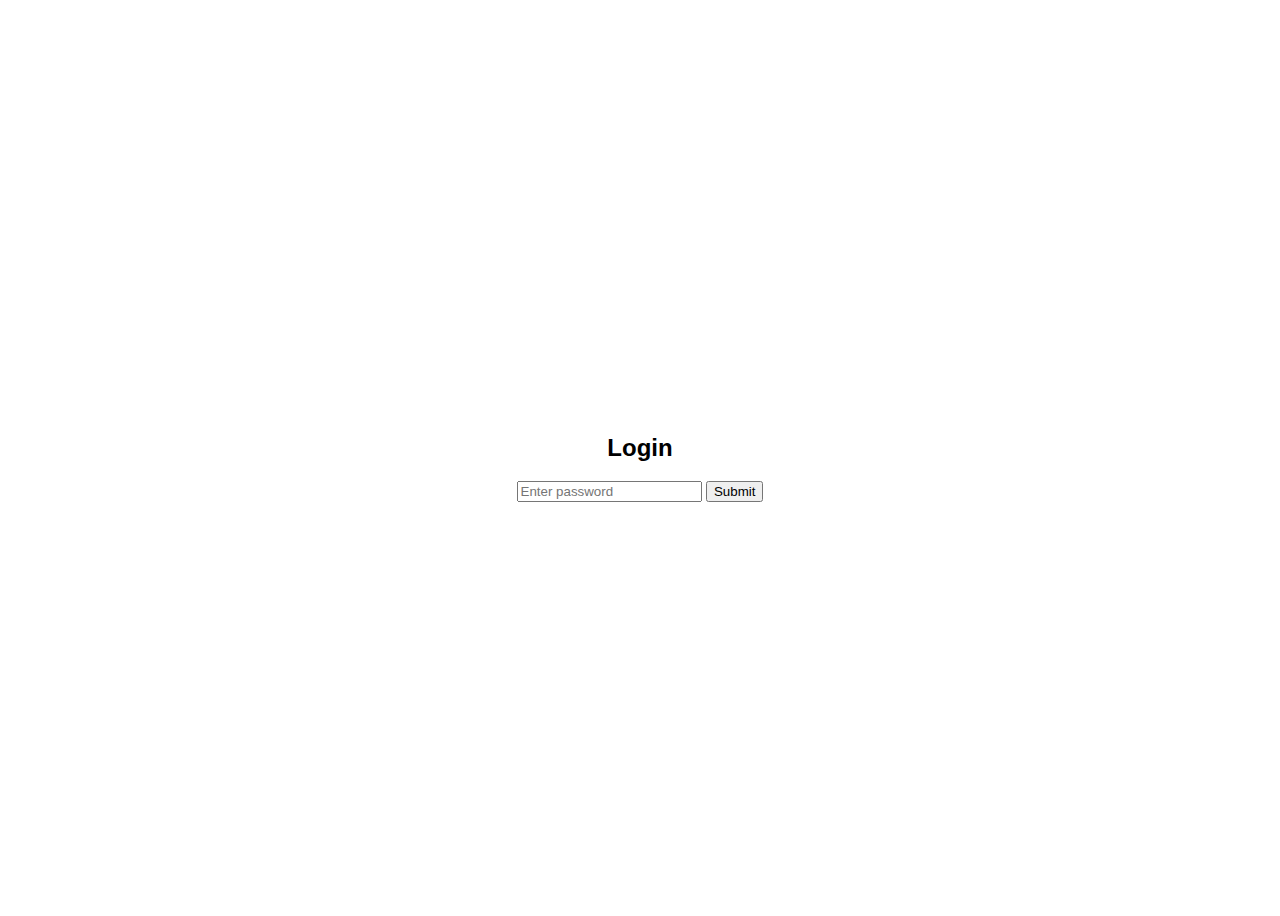
<file: index.html>
<!DOCTYPE html>
<html>
<head>
  <title>Password Protection</title>
  <style>
    body {
      display: flex;
      justify-content: center;
      align-items: center;
      height: 100vh;
      font-family: Arial, sans-serif;
    }
    .login-form {
      text-align: center;
    }
  </style>
</head>
<body>
  <div class="login-form">
    <h2>Login</h2>
    <input type="password" id="password" placeholder="Enter password">
    <button onclick="login()">Submit</button>
  </div>

  <script>
    function login() {
      var password = document.getElementById('password').value;
      var correctPassword = 'LittleWinnersTakeW'; // Replace with your desired password

      if (password === correctPassword) {
        window.location.href = 'http://littlewinnerscompetition.co.uk/index2.html'; // Replace with your desired link
      } else {
        alert('Incorrect password. Please try again.');
      }
    }
  </script>
</body>
</html>
</file>
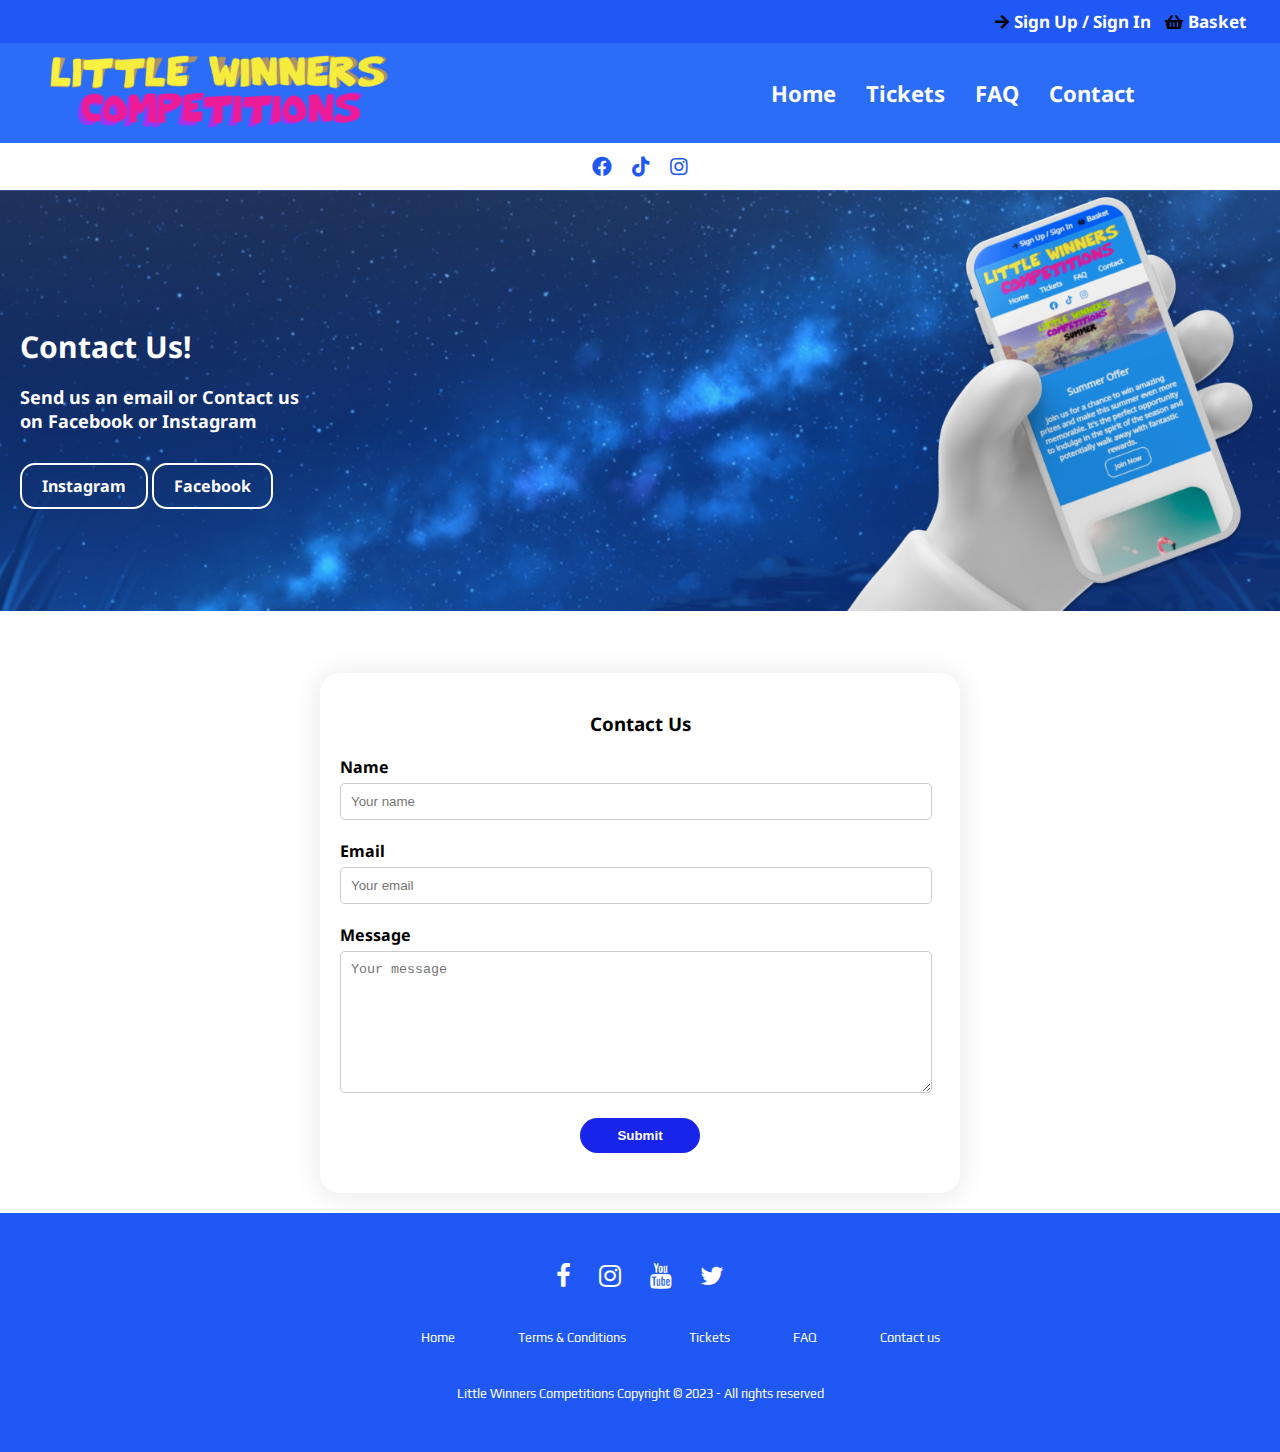
<file: Contact.html>
<!DOCTYPE html>
<html lang="en">
<head>
  <meta charset="UTF-8">
  <meta http-equiv="X-UA-Compatible" content="IE=edge">
  <meta name="viewport" content="width=device-width, initial-scale=1.0">
  <link rel="stylesheet" href="CSS/style.css">
  <link rel="stylesheet" href="footer.css">
  <link rel="stylesheet" href="https://fonts.googleapis.com/css?family=Noto+Sans">
  <link rel="stylesheet" href="https://cdnjs.cloudflare.com/ajax/libs/font-awesome/5.15.4/css/all.min.css">
  <title>Little Winners - Home</title>
</head>
<body>
  <header>
    <div class="header">
      <i class="fas fa-arrow-right"></i>
      <a href="logANDreg.html" class="header-button1">Sign Up / Sign In</a>
      <i class="fas fa-shopping-basket"></i>
      <a href="basket.html" class="header-button2">Basket</a>
    </div>
  </header>
  <nav class="navbar">
    <div class="navbar-logo">
      <img src="logo.png" alt="Logo">
    </div>
    <div class="navbar-links">
      <ul>
        <li><a href="index2.html">Home</a></li>
        <li><a href="Products.html">Tickets</a></li>
        <li><a href="FAQ.html">FAQ</a></li>
        <li><a href="Contact.html">Contact</a></li>
      </ul>
    </div>
  </nav>
  <div class="header-icons">
    <a href="https://facebook.com" target="_blank"><i class="fab fa-facebook"></i></a>
    <a href="https://tiktok.com" target="_blank"><i class="fab fa-tiktok"></i></a>
    <a href="https://instagram.com" target="_blank"><i class="fab fa-instagram"></i></a>
  </div>

  <script>
    window.addEventListener('scroll', function() {
      const header = document.querySelector('.sticky-header');
      const headerLink = document.querySelector('#header-link');
      const scrollPosition = window.scrollY;

      if (scrollPosition > 0) {
        header.classList.add('show');
        headerLink.style.pointerEvents = 'auto'; // Enable link clickability
      } else {
        header.classList.remove('show');
        headerLink.style.pointerEvents = 'none'; // Disable link clickability
      }
    });
  </script>

<!-- Text On Banner -->

  <div class="hero-section">
    <img src="ContactBanner.png" alt="Hero Image" class="hero-image">
    <div class="hero-content">
      <div class="hero-textbox">
        <h2 class="hero-heading">Contact Us!</h2>
        <p class="hero-paragraph">Send us an email or Contact us<br>on Facebook or Instagram</p>
        <a href="https://instagram.com" target="_blank" class="hero-button">Instagram</a>
        <a href="https://facebook.com" target="_blank" class="hero-button">Facebook</a>
      </div>
    </div>
  </div>
  
<!-- Phone Text On Banner -->

    <div class="textbox1-container">
      <h2 class="textbox1-heading">Contact Us</h2>
      <p class="textbox1-paragraph">Send us an email or Contact us on Facebook or Instagram</p>
      <a href="https://instagram.com" target="_blank" class="textbox1-button">Instagram</a>
    </div>
  </div>

<br>

<style>
  .container {
    max-width: 600px;
    margin: 20px auto;
    padding: 20px;
    background-color: #fff;
    border-radius: 20px;
    box-shadow: 0 2px 30px rgba(0, 0, 0, 0.1);
  }
  h3 {
    text-align: center;
    margin-bottom: 20px;
  }
  .form-group {
    margin-bottom: 20px;
  }
  .form-group label {
    display: block;
    font-weight: bold;
    margin-bottom: 5px;
  }
  .form-group input,
  .form-group textarea {
    width:95%;
    padding: 10px;
    border-radius: 5px;
    border: 1px solid #ccc;
  }
  .form-group textarea {
    resize: vertical;
    height: 120px;
  }
  .form-group .btn-container {
    text-align: center;
  }
  .form-group button {
    display: inline-block;
    width: 20%;
    padding: 10px;
    background-color: #1924ea;
    font-weight: bold;
    color: #fff;
    border: none;
    border-radius: 20px;
    cursor: pointer;
  }
  @media (max-width: 480px) {
    .container {
      padding: 10px;
    }
    .form-group input,
    .form-group textarea {
      padding: 5px;
    }
    .form-group textarea {
      height: 80px;
    }
  }
</style>
</head>
<body>
<div class="container">
  <h3>Contact Us</h3>
  <form>
    <div class="form-group">
      <label for="name">Name</label>
      <input type="text" id="name" name="name" placeholder="Your name" required>
    </div>
    <div class="form-group">
      <label for="email">Email</label>
      <input type="email" id="email" name="email" placeholder="Your email" required>
    </div>
    <div class="form-group">
      <label for="message">Message</label>
      <textarea id="message" name="message" placeholder="Your message" required></textarea>
    </div>
    <div class="form-group">
      <div class="btn-container">
        <button type="submit">Submit</button>
      </div>
    </div>
  </form>
</div>
</body>

<!--FONT AWESOME-->
<link rel="stylesheet" href="https://cdnjs.cloudflare.com/ajax/libs/font-awesome/4.7.0/css/font-awesome.min.css">

<!--GOOGLE FONTS-->
<link rel="preconnect" href="https://fonts.gstatic.com">
<link href="https://fonts.googleapis.com/css2?family=Fredoka+One&family=Play&display=swap" rel="stylesheet"> 
</head>
<body>
<footer>

<div class="footer">
<div class="row">
<a href="https://facebook.com" target="_blank"><i class="fa fa-facebook"></i></a>
<a href="https://instagram.com" target="_blank"><i class="fa fa-instagram"></i></a>
<a href="https://youtube.com" target="_blank"><i class="fa fa-youtube"></i></a>
<a href="https://twitter.com" target="_blank"><i class="fa fa-twitter"></i></a>
</div>

<div class="row">
<ul>
<li><a href="Index2.html">Home</a></li>
<li><a href="#">Terms & Conditions</a></li>
<li><a href="Products.html">Tickets</a></li>
<li><a href="FAQ.html">FAQ</a></li>
<li><a href="Contact.html">Contact us</a></li>
</ul>
</div>

<div class="row">
Little Winners Competitions Copyright © 2023 - All rights reserved
</div>
</div>
</footer>
</file>
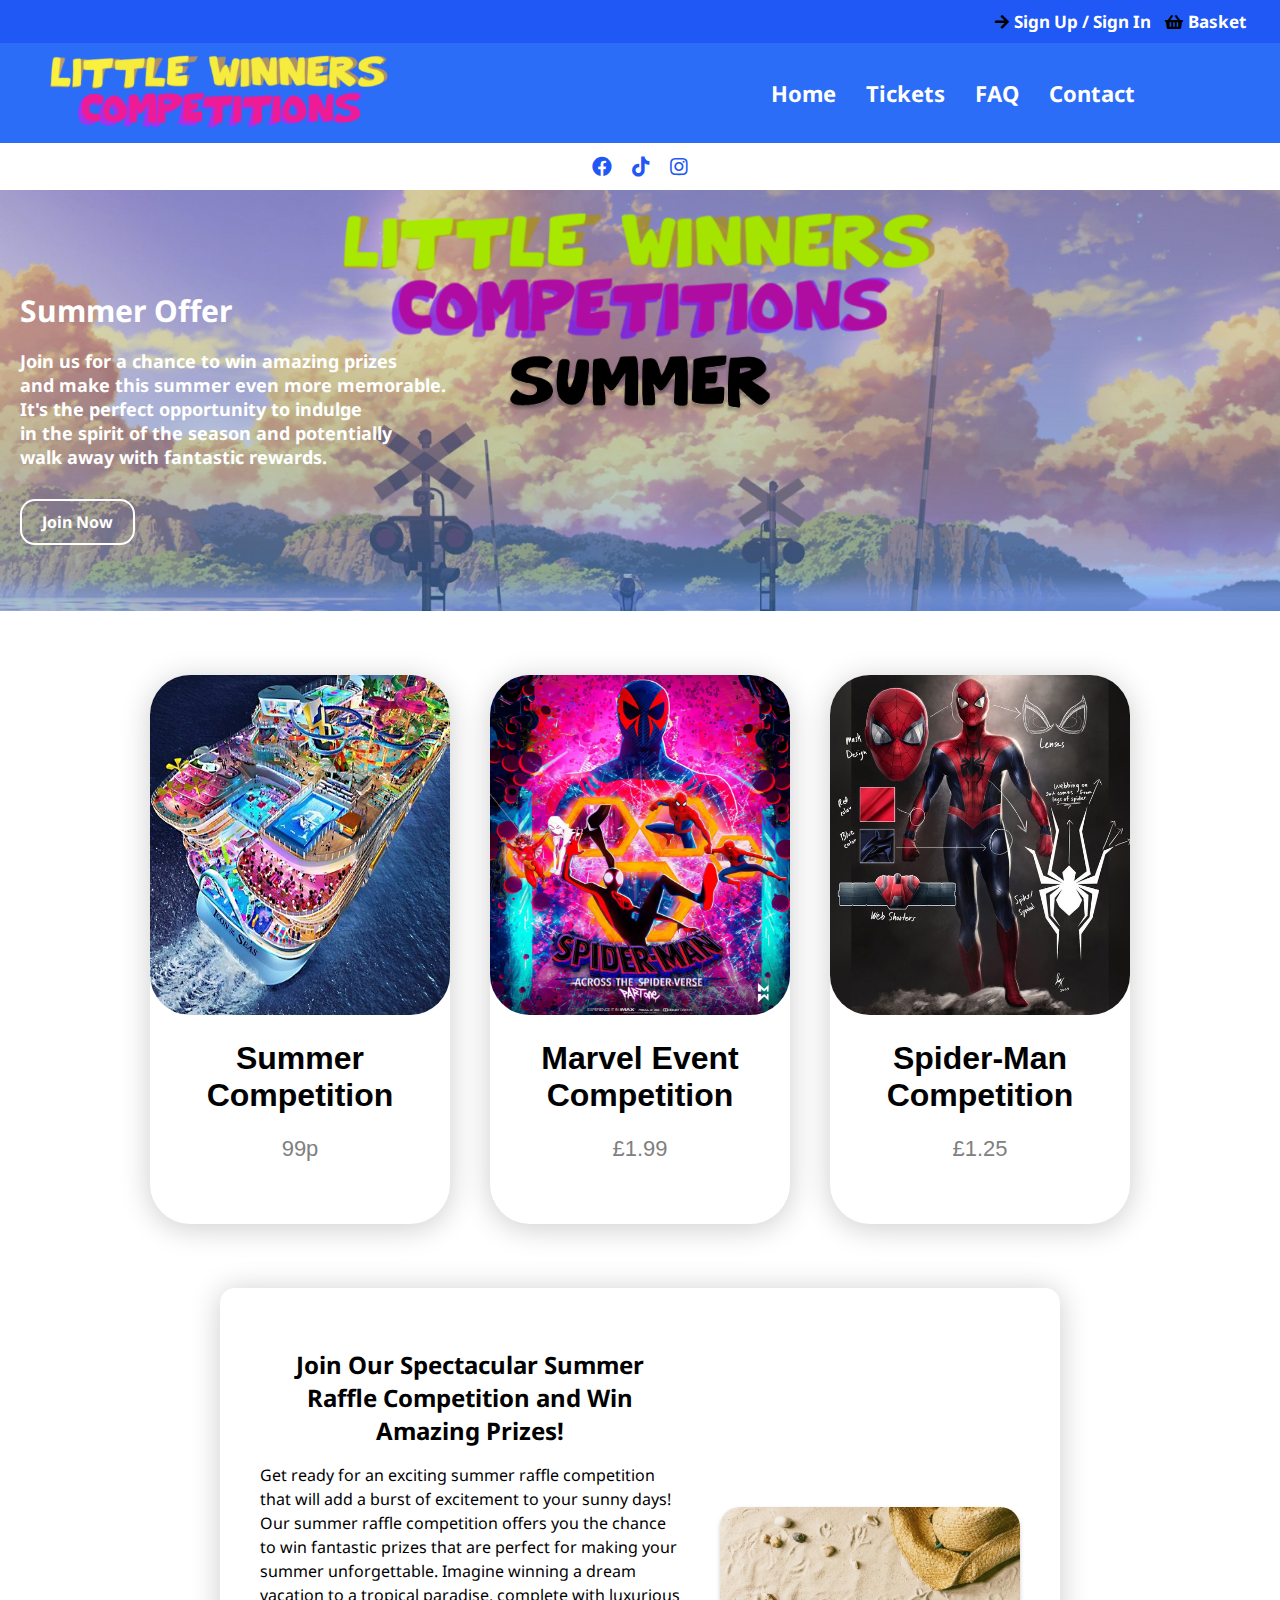
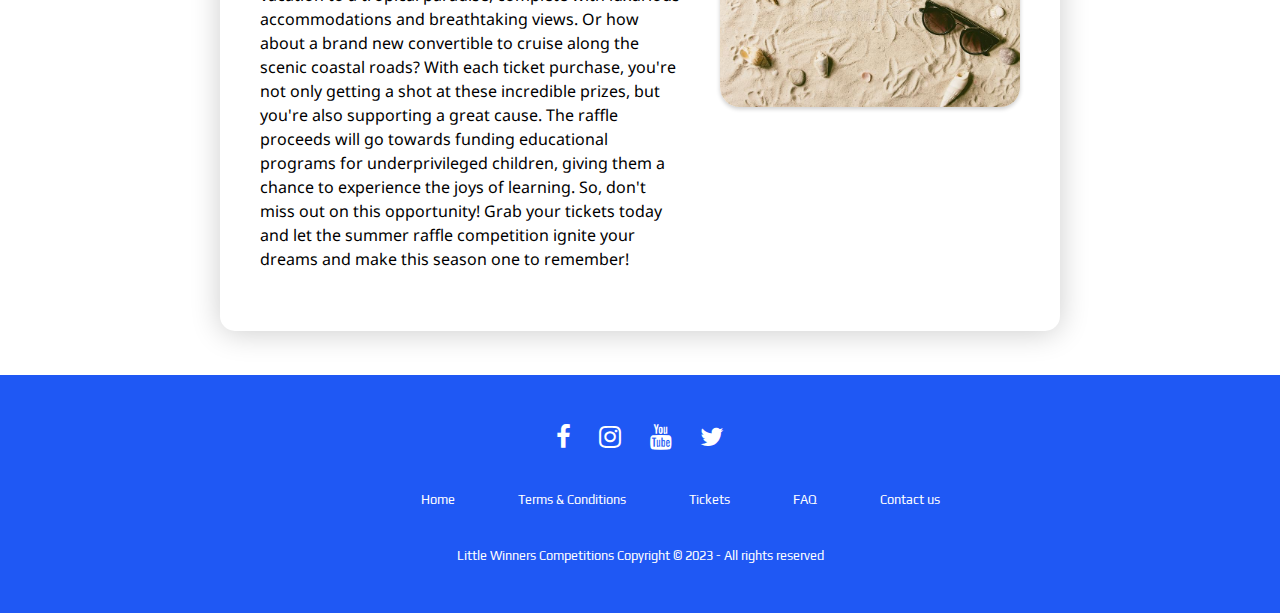
<file: Index2.html>
<!DOCTYPE html>
<html lang="en">
<head>
  <meta charset="UTF-8">
  <meta http-equiv="X-UA-Compatible" content="IE=edge">
  <meta name="viewport" content="width=device-width, initial-scale=1.0">
  <link rel="stylesheet" href="CSS/style.css">
  <link rel="stylesheet" href="footer.css">
  <link rel="stylesheet" href="https://fonts.googleapis.com/css?family=Noto+Sans">
  <link rel="stylesheet" href="https://cdnjs.cloudflare.com/ajax/libs/font-awesome/5.15.4/css/all.min.css">
  <title>Little Winners - Home</title>
</head>
<body>
  <header>
    <div class="header">
      <i class="fas fa-arrow-right"></i>
      <a href="logANDreg.html" class="header-button1">Sign Up / Sign In</a>
      <i class="fas fa-shopping-basket"></i>
      <a href="basket.html" class="header-button2">Basket</a>
    </div>
  </header>
  <nav class="navbar">
    <div class="navbar-logo">
      <img src="logo.png" alt="Logo">
    </div>
    <div class="navbar-links">
      <ul>
        <li><a href="index2.html">Home</a></li>
        <li><a href="Products.html">Tickets</a></li>
        <li><a href="FAQ.html">FAQ</a></li>
        <li><a href="Contact.html">Contact</a></li>
      </ul>
    </div>
  </nav>
  <div class="header-icons">
    <a href="https://facebook.com" target="_blank"><i class="fab fa-facebook"></i></a>
    <a href="https://tiktok.com" target="_blank"><i class="fab fa-tiktok"></i></a>
    <a href="https://instagram.com" target="_blank"><i class="fab fa-instagram"></i></a>
  </div>

  <script>
    window.addEventListener('scroll', function() {
      const header = document.querySelector('.sticky-header');
      const headerLink = document.querySelector('#header-link');
      const scrollPosition = window.scrollY;

      if (scrollPosition > 0) {
        header.classList.add('show');
        headerLink.style.pointerEvents = 'auto'; // Enable link clickability
      } else {
        header.classList.remove('show');
        headerLink.style.pointerEvents = 'none'; // Disable link clickability
      }
    });
  </script>

<!-- Text On Banner -->

  <div class="hero-section">
    <img src="bannerhome.png" alt="Hero Image" class="hero-image">
    <div class="hero-content">
      <div class="hero-textbox">
        <h2 class="hero-heading">Summer Offer</h2>
        <p class="hero-paragraph">Join us for a chance to win amazing prizes<br> and make this summer even more memorable.<br>It's the perfect opportunity to indulge<br> in the spirit of the season and potentially <br> walk away with fantastic rewards.</p>
        <a href="Products.html" class="hero-button">Join Now</a>
      </div>
    </div>
  </div>
  
<!-- Phone Text On Banner -->

    <div class="textbox1-container">
      <h2 class="textbox1-heading">Summer Offer</h2>
      <p class="textbox1-paragraph">20% of the capital made will go for a good cause. Get your tickets now and decide to whom you would like to donate!</p>
      <a href="Products.html" class="textbox1-button">Join Now</a>
    </div>
  </div>

<!-- products showcase -->

  <br>
  <br>
  <div class="card-container">
    <div class="card">
      <a href="Products.html">
        <img src="1.jpg"  style="width:100%">
      </a>
      <h1>Summer Competition</h1>
      <p class="price">99p</p>
      <div class="card-content">
      </div>
    </div>
  
    <div class="card">
      <a href="Products.html">
        <img src="2.jpg"  style="width:100%">
      </a>
      <h1>Marvel Event Competition</h1>
      <p class="price">£1.99</p>
      <div class="card-content">
      </div>
    </div>
  
    <div class="card">
      <a href="Products.html">
        <img src="3.jpg"  style="width:100%">
      </a>
      <h1>Spider-Man Competition</h1>
      <p class="price">£1.25</p>
      <div class="card-content">
      </div>
    </div>
  </div>
  
<!-- Text Box on the bottom -->

  <br>
  <br>
  <div class="container2">
    <div class="text-container">
        <h2>Join Our Spectacular Summer Raffle Competition and Win Amazing Prizes!</h2>
        <p>Get ready for an exciting summer raffle competition that will add a burst of excitement to your sunny days! Our summer raffle competition offers you the chance to win fantastic prizes that are perfect for making your summer unforgettable. Imagine winning a dream vacation to a tropical paradise, complete with luxurious accommodations and breathtaking views. Or how about a brand new convertible to cruise along the scenic coastal roads? With each ticket purchase, you're not only getting a shot at these incredible prizes, but you're also supporting a great cause. The raffle proceeds will go towards funding educational programs for underprivileged children, giving them a chance to experience the joys of learning. So, don't miss out on this opportunity! Grab your tickets today and let the summer raffle competition ignite your dreams and make this season one to remember!</p>
    </div>
    <div class="image-container">
        <img src="summer.jpg" alt="Image">
    </div>
</div>
</body>
</html>

<br>
<br>

<!--FONT AWESOME-->
<link rel="stylesheet" href="https://cdnjs.cloudflare.com/ajax/libs/font-awesome/4.7.0/css/font-awesome.min.css">

<!--GOOGLE FONTS-->
<link rel="preconnect" href="https://fonts.gstatic.com">
<link href="https://fonts.googleapis.com/css2?family=Fredoka+One&family=Play&display=swap" rel="stylesheet"> 
</head>
<body>
<footer>

<div class="footer">
<div class="row">
<a href="https://facebook.com" target="_blank"><i class="fa fa-facebook"></i></a>
<a href="https://instagram.com" target="_blank"><i class="fa fa-instagram"></i></a>
<a href="https://youtube.com" target="_blank"><i class="fa fa-youtube"></i></a>
<a href="https://twitter.com" target="_blank"><i class="fa fa-twitter"></i></a>
</div>

<div class="row">
<ul>
<li><a href="Index2.html">Home</a></li>
<li><a href="#">Terms & Conditions</a></li>
<li><a href="Products.html">Tickets</a></li>
<li><a href="FAQ.html">FAQ</a></li>
<li><a href="Contact.html">Contact us</a></li>
</ul>
</div>

<div class="row">
Little Winners Competitions Copyright © 2023 - All rights reserved
</div>
</div>
</footer>
</file>
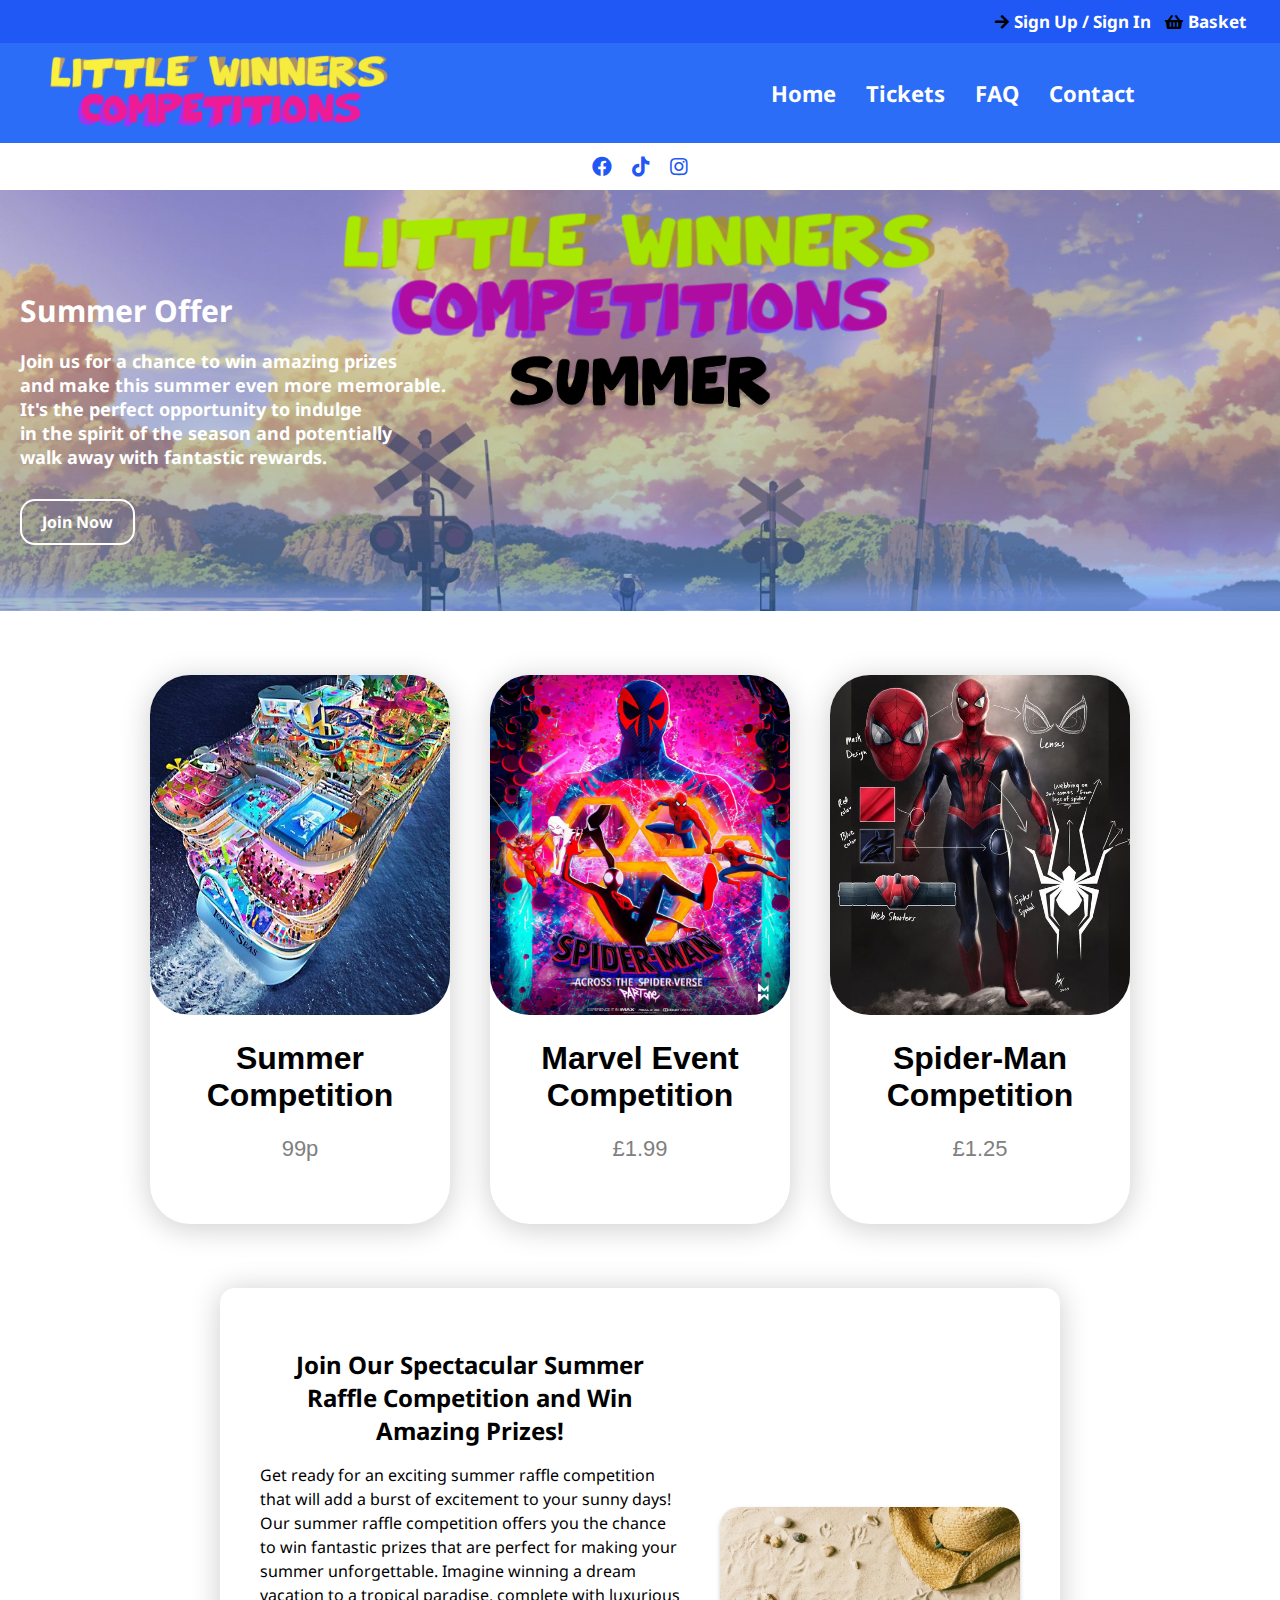
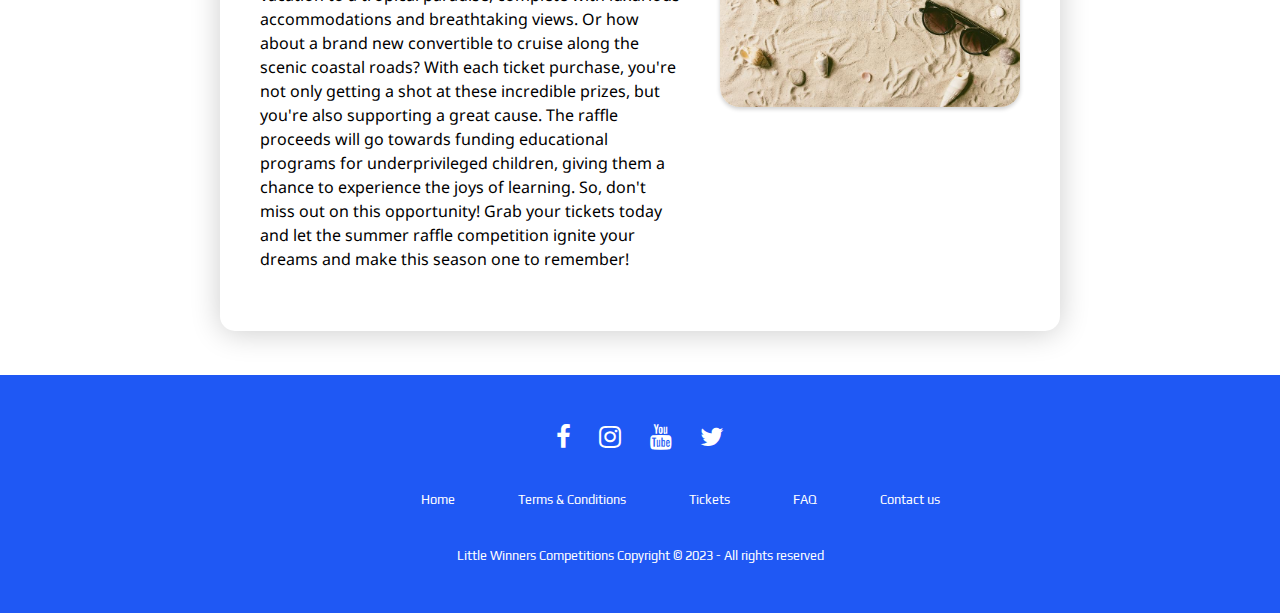
<file: index2.html>
<!DOCTYPE html>
<html lang="en">
<head>
  <meta charset="UTF-8">
  <meta http-equiv="X-UA-Compatible" content="IE=edge">
  <meta name="viewport" content="width=device-width, initial-scale=1.0">
  <link rel="stylesheet" href="CSS/style.css">
  <link rel="stylesheet" href="footer.css">
  <link rel="stylesheet" href="https://fonts.googleapis.com/css?family=Noto+Sans">
  <link rel="stylesheet" href="https://cdnjs.cloudflare.com/ajax/libs/font-awesome/5.15.4/css/all.min.css">
  <title>Little Winners - Home</title>
</head>
<body>
  <header>
    <div class="header">
      <i class="fas fa-arrow-right"></i>
      <a href="logANDreg.html" class="header-button1">Sign Up / Sign In</a>
      <i class="fas fa-shopping-basket"></i>
      <a href="basket.html" class="header-button2">Basket</a>
    </div>
  </header>
  <nav class="navbar">
    <div class="navbar-logo">
      <img src="logo.png" alt="Logo">
    </div>
    <div class="navbar-links">
      <ul>
        <li><a href="index2.html">Home</a></li>
        <li><a href="Products.html">Tickets</a></li>
        <li><a href="FAQ.html">FAQ</a></li>
        <li><a href="Contact.html">Contact</a></li>
      </ul>
    </div>
  </nav>
  <div class="header-icons">
    <a href="https://facebook.com" target="_blank"><i class="fab fa-facebook"></i></a>
    <a href="https://tiktok.com" target="_blank"><i class="fab fa-tiktok"></i></a>
    <a href="https://instagram.com" target="_blank"><i class="fab fa-instagram"></i></a>
  </div>

  <script>
    window.addEventListener('scroll', function() {
      const header = document.querySelector('.sticky-header');
      const headerLink = document.querySelector('#header-link');
      const scrollPosition = window.scrollY;

      if (scrollPosition > 0) {
        header.classList.add('show');
        headerLink.style.pointerEvents = 'auto'; // Enable link clickability
      } else {
        header.classList.remove('show');
        headerLink.style.pointerEvents = 'none'; // Disable link clickability
      }
    });
  </script>

<!-- Text On Banner -->

  <div class="hero-section">
    <img src="bannerhome.png" alt="Hero Image" class="hero-image">
    <div class="hero-content">
      <div class="hero-textbox">
        <h2 class="hero-heading">Summer Offer</h2>
        <p class="hero-paragraph">Join us for a chance to win amazing prizes<br> and make this summer even more memorable.<br>It's the perfect opportunity to indulge<br> in the spirit of the season and potentially <br> walk away with fantastic rewards.</p>
        <a href="Products.html" class="hero-button">Join Now</a>
      </div>
    </div>
  </div>
  
<!-- Phone Text On Banner -->

    <div class="textbox1-container">
      <h2 class="textbox1-heading">Summer Offer</h2>
      <p class="textbox1-paragraph">Join us for a chance to win amazing prizes and make this summer even more memorable.<br>It's the perfect opportunity to indulge in the spirit of the season and potentially walk away with fantastic rewards.</p>
      <a href="Products.html" class="textbox1-button">Join Now</a>
    </div>
  </div>

<!-- products showcase -->

  <br>
  <br>
  <div class="card-container">
    <div class="card">
      <a href="Products.html">
        <img src="1.jpg"  style="width:100%">
      </a>
      <h1>Summer Competition</h1>
      <p class="price">99p</p>
      <div class="card-content">
      </div>
    </div>
  
    <div class="card">
      <a href="Products.html">
        <img src="2.jpg"  style="width:100%">
      </a>
      <h1>Marvel Event Competition</h1>
      <p class="price">£1.99</p>
      <div class="card-content">
      </div>
    </div>
  
    <div class="card">
      <a href="Products.html">
        <img src="3.jpg"  style="width:100%">
      </a>
      <h1>Spider-Man Competition</h1>
      <p class="price">£1.25</p>
      <div class="card-content">
      </div>
    </div>
  </div>
  
<!-- Text Box on the bottom -->

  <br>
  <br>
  <div class="container2">
    <div class="text-container">
        <h2>Join Our Spectacular Summer Raffle Competition and Win Amazing Prizes!</h2>
        <p>Get ready for an exciting summer raffle competition that will add a burst of excitement to your sunny days! Our summer raffle competition offers you the chance to win fantastic prizes that are perfect for making your summer unforgettable. Imagine winning a dream vacation to a tropical paradise, complete with luxurious accommodations and breathtaking views. Or how about a brand new convertible to cruise along the scenic coastal roads? With each ticket purchase, you're not only getting a shot at these incredible prizes, but you're also supporting a great cause. The raffle proceeds will go towards funding educational programs for underprivileged children, giving them a chance to experience the joys of learning. So, don't miss out on this opportunity! Grab your tickets today and let the summer raffle competition ignite your dreams and make this season one to remember!</p>
    </div>
    <div class="image-container">
        <img src="summer.jpg" alt="Image">
    </div>
</div>
</body>
</html>

<br>
<br>

<!--FONT AWESOME-->
<link rel="stylesheet" href="https://cdnjs.cloudflare.com/ajax/libs/font-awesome/4.7.0/css/font-awesome.min.css">

<!--GOOGLE FONTS-->
<link rel="preconnect" href="https://fonts.gstatic.com">
<link href="https://fonts.googleapis.com/css2?family=Fredoka+One&family=Play&display=swap" rel="stylesheet"> 
</head>
<body>
<footer>

<div class="footer">
<div class="row">
<a href="https://facebook.com" target="_blank"><i class="fa fa-facebook"></i></a>
<a href="https://instagram.com" target="_blank"><i class="fa fa-instagram"></i></a>
<a href="https://youtube.com" target="_blank"><i class="fa fa-youtube"></i></a>
<a href="https://twitter.com" target="_blank"><i class="fa fa-twitter"></i></a>
</div>

<div class="row">
<ul>
<li><a href="Index2.html">Home</a></li>
<li><a href="#">Terms & Conditions</a></li>
<li><a href="Products.html">Tickets</a></li>
<li><a href="FAQ.html">FAQ</a></li>
<li><a href="Contact.html">Contact us</a></li>
</ul>
</div>

<div class="row">
Little Winners Competitions Copyright © 2023 - All rights reserved
</div>
</div>
</footer>
</file>
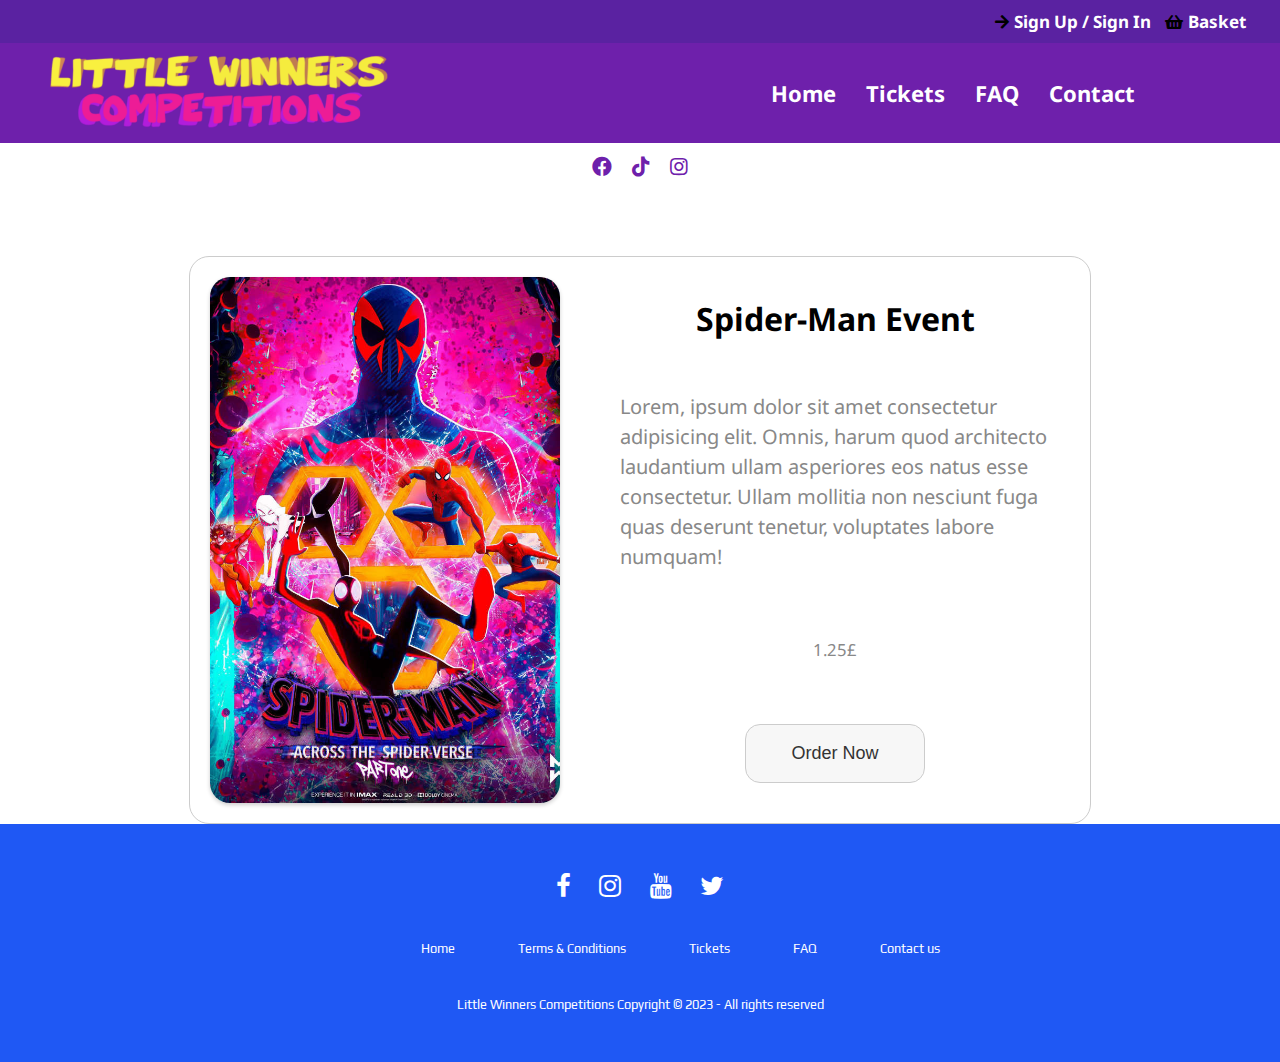
<file: product1.html>
<!DOCTYPE html>
<html lang="en">
<head>
  <meta charset="UTF-8">
  <meta http-equiv="X-UA-Compatible" content="IE=edge">
  <meta name="viewport" content="width=device-width, initial-scale=1.0">
  <link rel="stylesheet" href="CSS/style.css">
  <link rel="stylesheet" href="footer.css">
  <link rel="stylesheet" href="https://fonts.googleapis.com/css?family=Noto+Sans">
  <link rel="stylesheet" href="https://cdnjs.cloudflare.com/ajax/libs/font-awesome/5.15.4/css/all.min.css">
  <title>Little Winners - Home</title>
</head>
<body>
  <header>
    <div class="header">
      <i class="fas fa-arrow-right"></i>
      <a href="logANDreg.html" class="header-button1">Sign Up / Sign In</a>
      <i class="fas fa-shopping-basket"></i>
      <a href="basket.html" class="header-button2">Basket</a>
    </div>
  </header>
  <nav class="navbar">
    <div class="navbar-logo">
      <img src="logo.png" alt="Logo">
    </div>
    <div class="navbar-links">
      <ul>
        <li><a href="index2.html">Home</a></li>
        <li><a href="Products.html">Tickets</a></li>
        <li><a href="FAQ.html">FAQ</a></li>
        <li><a href="Contact.html">Contact</a></li>
      </ul>
    </div>
  </nav>

  <div class="header-icons">
    <a href="https://facebook.com" target="_blank"><i class="fab fa-facebook"></i></a>
    <a href="https://tiktok.com" target="_blank"><i class="fab fa-tiktok"></i></a>
    <a href="https://instagram.com" target="_blank"><i class="fab fa-instagram"></i></a>
  </div>

  <script>
    window.addEventListener('scroll', function() {
      const header = document.querySelector('.sticky-header');
      const headerLink = document.querySelector('#header-link');
      const scrollPosition = window.scrollY;

      if (scrollPosition > 0) {
        header.classList.add('show');
        headerLink.style.pointerEvents = 'auto'; // Enable link clickability
      } else {
        header.classList.remove('show');
        headerLink.style.pointerEvents = 'none'; // Disable link clickability
      }
    });
  </script>
</body>
</html>

<style>
  .product-container {
    display: flex;
    border-radius: 20px;
    border: 1px solid #ccc;
    max-width: 900px;
    margin: 0 auto;
  }
  
  .image-container {
    flex: 0 0 350px;
    border-top-left-radius: 20px;
    border-bottom-left-radius: 20px;
    overflow: hidden;
  }
  
  .image-container img {
    width: 100%;
    object-fit: cover;
    height: 100%;
  }
  
  .text-container {
    flex: 1;
    padding: 40px;
    display: flex;
    flex-direction: column;
    justify-content: center;
    align-items: center;
    text-align: center;
  }
  
  .text-container h2 {
    font-size: 32px;
    margin-top: 0;
  }
  
  .text-container p {
    font-size: 20px;
    color: #888;
  }
  
  .text-container .order-button {
    display: block;
    width: 180px;
    margin-top: 40px;
    font-size: 18px;
    padding: 18px;
    text-align: center;
    border-radius: 15px;
    background-color: #f7f7f7;
    color: #333;
    border: 1px solid #ccc;
    transition: background-color 0.3s ease;
  }
  
  .text-container .order-button:hover {
    background-color: #2196F3;
    color: #fff;
  }



  .header {
    background-color: #5A22A1;
  }

.navbar {

background-color: #6E20AB;

}

.textbox1-container {

background-color: #6E20AB;

}

.header-icons a {
  color: #6E20AB;
  }

  </style>

  <br>
  <br>
  <br>
  
<div class="product-container">
  <div class="image-container">
    <img src="2.jpg" alt="Product Image">
  </div>
  <div class="text-container">
    <h2>Spider-Man Event</h2>
    <br>
    <p>Lorem, ipsum dolor sit amet consectetur adipisicing elit. Omnis, harum quod architecto laudantium ullam asperiores eos natus esse consectetur. Ullam mollitia non nesciunt fuga quas deserunt tenetur, voluptates labore numquam!</p>
    <br>
    <p><small>1.25£</small></p>
    <button class="order-button">Order Now</button>
  </div>
</div>

 <!--FONT AWESOME-->
<link rel="stylesheet" href="https://cdnjs.cloudflare.com/ajax/libs/font-awesome/4.7.0/css/font-awesome.min.css">

<!--GOOGLE FONTS-->
<link rel="preconnect" href="https://fonts.gstatic.com">
<link href="https://fonts.googleapis.com/css2?family=Fredoka+One&family=Play&display=swap" rel="stylesheet"> 
</head>
<body>
<footer>

<div class="footer">
<div class="row">
<a href="https://facebook.com" target="_blank"><i class="fa fa-facebook"></i></a>
<a href="https://instagram.com" target="_blank"><i class="fa fa-instagram"></i></a>
<a href="https://youtube.com" target="_blank"><i class="fa fa-youtube"></i></a>
<a href="https://twitter.com" target="_blank"><i class="fa fa-twitter"></i></a>
</div>

<div class="row">
<ul>
<li><a href="Index2.html">Home</a></li>
<li><a href="#">Terms & Conditions</a></li>
<li><a href="Products.html">Tickets</a></li>
<li><a href="FAQ.html">FAQ</a></li>
<li><a href="Contact.html">Contact us</a></li>
</ul>
</div>

<div class="row">
Little Winners Competitions Copyright © 2023 - All rights reserved
</div>
</div>
</footer>
</file>
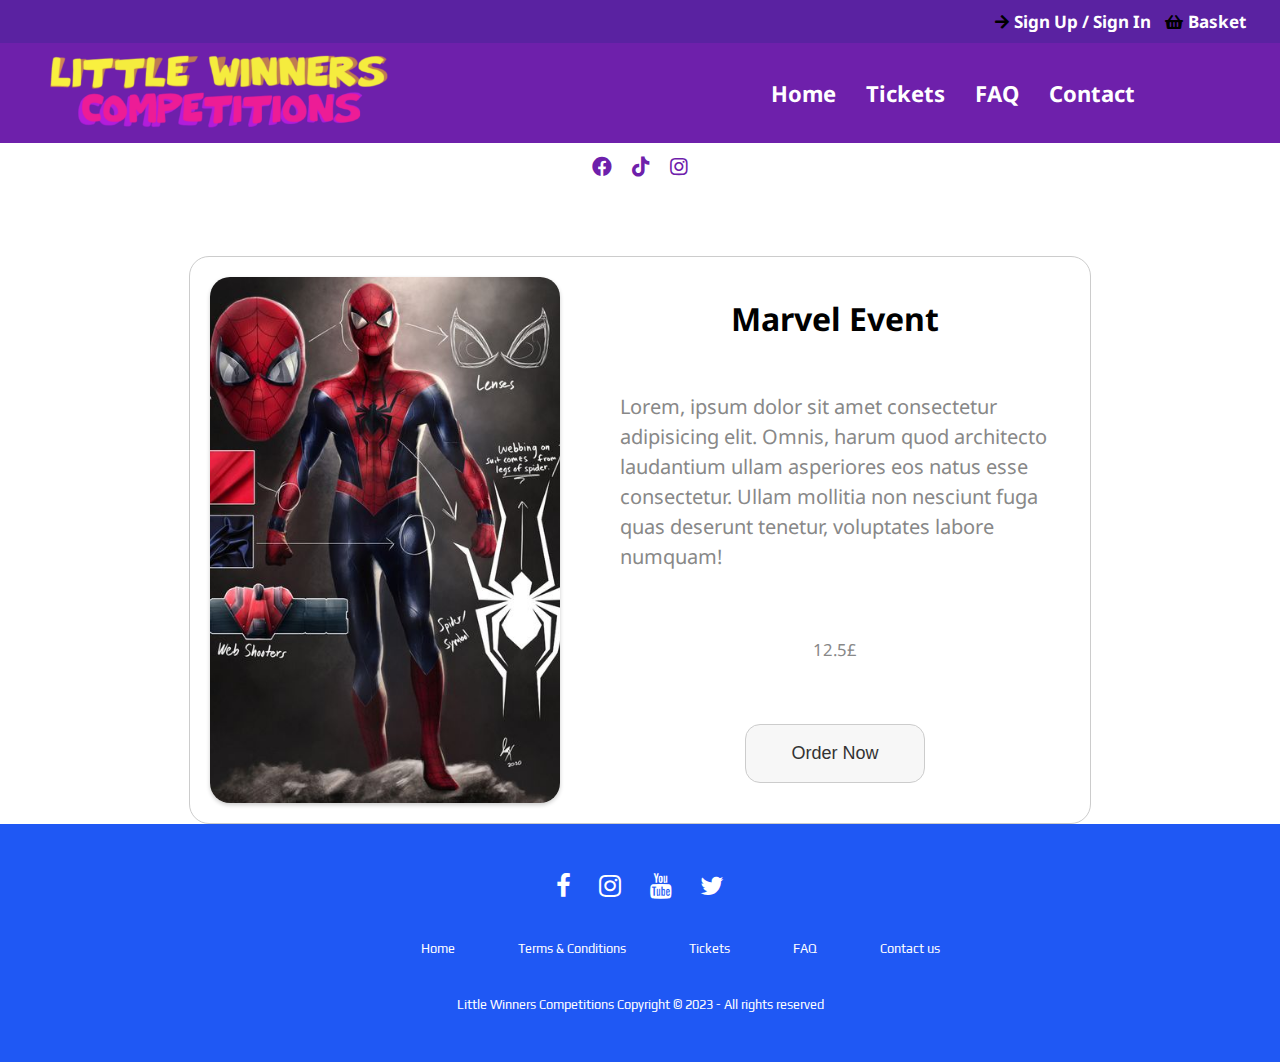
<file: product2.html>
<!DOCTYPE html>
<html lang="en">
<head>
  <meta charset="UTF-8">
  <meta http-equiv="X-UA-Compatible" content="IE=edge">
  <meta name="viewport" content="width=device-width, initial-scale=1.0">
  <link rel="stylesheet" href="CSS/style.css">
  <link rel="stylesheet" href="footer.css">
  <link rel="stylesheet" href="https://fonts.googleapis.com/css?family=Noto+Sans">
  <link rel="stylesheet" href="https://cdnjs.cloudflare.com/ajax/libs/font-awesome/5.15.4/css/all.min.css">
  <title>Little Winners - Home</title>
</head>
<body>
  <header>
    <div class="header">
      <i class="fas fa-arrow-right"></i>
      <a href="logANDreg.html" class="header-button1">Sign Up / Sign In</a>
      <i class="fas fa-shopping-basket"></i>
      <a href="basket.html" class="header-button2">Basket</a>
    </div>
  </header>
  <nav class="navbar">
    <div class="navbar-logo">
      <img src="logo.png" alt="Logo">
    </div>
    <div class="navbar-links">
      <ul>
        <li><a href="index2.html">Home</a></li>
        <li><a href="Products.html">Tickets</a></li>
        <li><a href="FAQ.html">FAQ</a></li>
        <li><a href="Contact.html">Contact</a></li>
      </ul>
    </div>
  </nav>

  <div class="header-icons">
    <a href="https://facebook.com" target="_blank"><i class="fab fa-facebook"></i></a>
    <a href="https://tiktok.com" target="_blank"><i class="fab fa-tiktok"></i></a>
    <a href="https://instagram.com" target="_blank"><i class="fab fa-instagram"></i></a>
  </div>

  <script>
    window.addEventListener('scroll', function() {
      const header = document.querySelector('.sticky-header');
      const headerLink = document.querySelector('#header-link');
      const scrollPosition = window.scrollY;

      if (scrollPosition > 0) {
        header.classList.add('show');
        headerLink.style.pointerEvents = 'auto'; // Enable link clickability
      } else {
        header.classList.remove('show');
        headerLink.style.pointerEvents = 'none'; // Disable link clickability
      }
    });
  </script>
</body>
</html>

<style>
  .product-container {
    display: flex;
    border-radius: 20px;
    border: 1px solid #ccc;
    max-width: 900px;
    margin: 0 auto;
  }
  
  .image-container {
    flex: 0 0 350px;
    border-top-left-radius: 20px;
    border-bottom-left-radius: 20px;
    overflow: hidden;
  }
  
  .image-container img {
    width: 100%;
    object-fit: cover;
    height: 100%;
  }
  
  .text-container {
    flex: 1;
    padding: 40px;
    display: flex;
    flex-direction: column;
    justify-content: center;
    align-items: center;
    text-align: center;
  }
  
  .text-container h2 {
    font-size: 32px;
    margin-top: 0;
  }
  
  .text-container p {
    font-size: 20px;
    color: #888;
  }
  
  .text-container .order-button {
    display: block;
    width: 180px;
    margin-top: 40px;
    font-size: 18px;
    padding: 18px;
    text-align: center;
    border-radius: 15px;
    background-color: #f7f7f7;
    color: #333;
    border: 1px solid #ccc;
    transition: background-color 0.3s ease;
  }
  
  .text-container .order-button:hover {
    background-color: #2196F3;
    color: #fff;
  }



  .header {
    background-color: #5A22A1;
  }

.navbar {

background-color: #6E20AB;

}

.textbox1-container {

background-color: #6E20AB;

}

.header-icons a {
  color: #6E20AB;
  }

  </style>

  <br>
  <br>
  <br>
  
<div class="product-container">
  <div class="image-container">
    <img src="3.jpg" alt="Product Image">
  </div>
  <div class="text-container">
    <h2>Marvel Event</h2>
    <br>
    <p>Lorem, ipsum dolor sit amet consectetur adipisicing elit. Omnis, harum quod architecto laudantium ullam asperiores eos natus esse consectetur. Ullam mollitia non nesciunt fuga quas deserunt tenetur, voluptates labore numquam!</p>
    <br>
    <p><small>12.5£</small></p>
    <button class="order-button">Order Now</button>
  </div>
</div>

  <!--FONT AWESOME-->
<link rel="stylesheet" href="https://cdnjs.cloudflare.com/ajax/libs/font-awesome/4.7.0/css/font-awesome.min.css">

<!--GOOGLE FONTS-->
<link rel="preconnect" href="https://fonts.gstatic.com">
<link href="https://fonts.googleapis.com/css2?family=Fredoka+One&family=Play&display=swap" rel="stylesheet"> 
</head>
<body>
<footer>

<div class="footer">
<div class="row">
<a href="https://facebook.com" target="_blank"><i class="fa fa-facebook"></i></a>
<a href="https://instagram.com" target="_blank"><i class="fa fa-instagram"></i></a>
<a href="https://youtube.com" target="_blank"><i class="fa fa-youtube"></i></a>
<a href="https://twitter.com" target="_blank"><i class="fa fa-twitter"></i></a>
</div>

<div class="row">
<ul>
<li><a href="Index2.html">Home</a></li>
<li><a href="#">Terms & Conditions</a></li>
<li><a href="Products.html">Tickets</a></li>
<li><a href="FAQ.html">FAQ</a></li>
<li><a href="Contact.html">Contact us</a></li>
</ul>
</div>

<div class="row">
Little Winners Competitions Copyright © 2023 - All rights reserved
</div>
</div>
</footer>
</file>
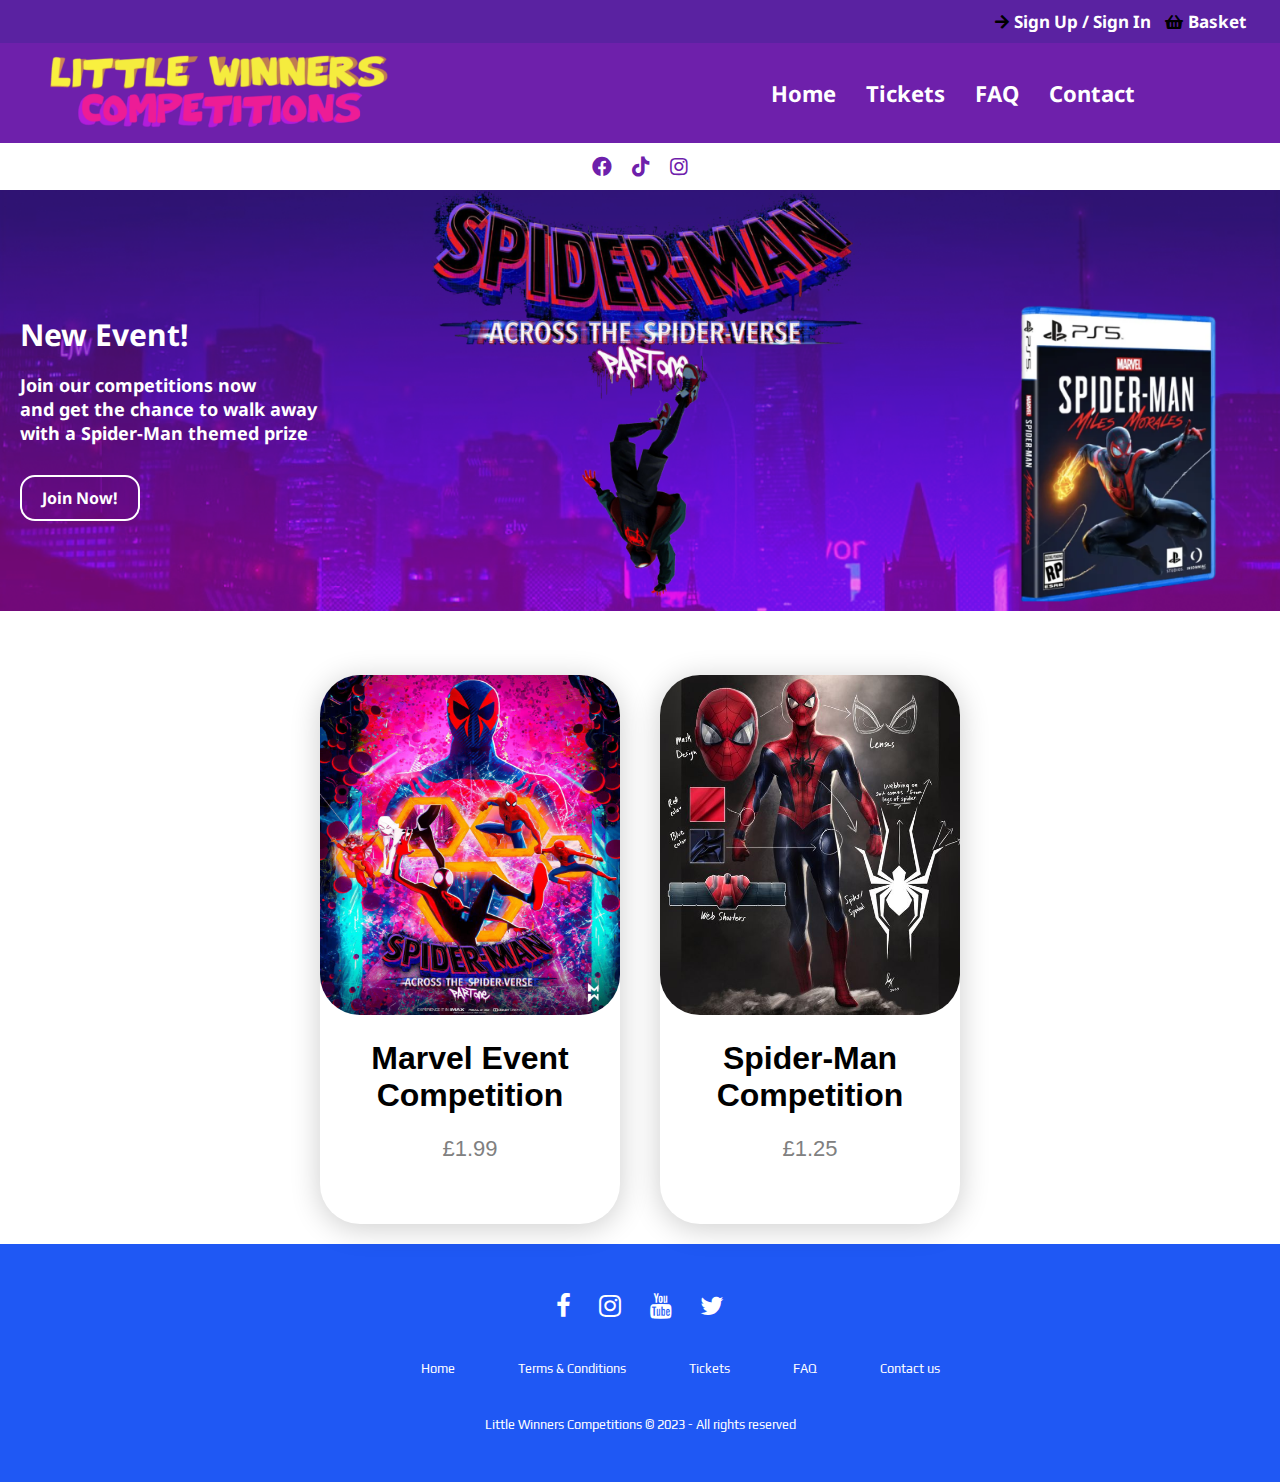
<file: Products.html>
<!DOCTYPE html>
<html lang="en">
<head>
  <meta charset="UTF-8">
  <meta http-equiv="X-UA-Compatible" content="IE=edge">
  <meta name="viewport" content="width=device-width, initial-scale=1.0">
  <link rel="stylesheet" href="CSS/style.css">
  <link rel="stylesheet" href="footer.css">
  <link rel="stylesheet" href="https://fonts.googleapis.com/css?family=Noto+Sans">
  <link rel="stylesheet" href="https://cdnjs.cloudflare.com/ajax/libs/font-awesome/5.15.4/css/all.min.css">
  <title>Little Winners - Tickets</title>
  <style>
    .header {
      background-color: #5A22A1;
    }

    .navbar {
      background-color: #6E20AB;
    }

    .textbox1-container {
      background-color: #6E20AB;
    }

    .header-icons a {
      color: #6E20AB;
    }
  </style>
</head>
    
<body>
  <header>
    <div class="header">
      <i class="fas fa-arrow-right"></i>
      <a href="logANDreg.html" class="header-button1">Sign Up / Sign In</a>
      <i class="fas fa-shopping-basket"></i>
      <a href="basket.html" class="header-button2">Basket</a>
    </div>
  </header>
  
  <nav class="navbar">
    <div class="navbar-logo">
      <img src="logo.png" alt="Logo">
    </div>
    <div class="navbar-links">
      <ul>
        <li><a href="index2.html">Home</a></li>
        <li><a href="Products.html">Tickets</a></li>
        <li><a href="FAQ.html">FAQ</a></li>
        <li><a href="Contact.html">Contact</a></li>
      </ul>
    </div>
  </nav>
  
  <div class="header-icons">
    <a href="https://facebook.com" target="_blank"><i class="fab fa-facebook"></i></a>
    <a href="https://tiktok.com" target="_blank"><i class="fab fa-tiktok"></i></a>
    <a href="https://instagram.com" target="_blank"><i class="fab fa-instagram"></i></a>
  </div>

  <!-- Text on banner -->
  <div class="hero-section">
    <img src="banner-spiderman.png" alt="Hero Image" class="hero-image">
    <div class="hero-content">
      <div class="hero-textbox">
        <h2 class="hero-heading">New Event!</h2>
        <p class="hero-paragraph">Join our competitions now <br>and get the chance to walk away <br>with a Spider-Man themed prize</p>
        <a href="Products.html" class="hero-button">Join Now!</a>
      </div>
    </div>
  </div>

  <!-- Phone Text on banner -->
  <div class="textbox1-container">
    <h2 class="textbox1-heading">New Event!</h2>
    <p class="textbox1-paragraph">Join our competitions now and get the chance to walk away with a Spider-Man themed prize</p>
    <a href="Products.html" class="textbox1-button">Join Now!</a>
  </div>

  <!-- Products -->
  <br>
  <br>
  <div class="card-container">
    <div class="card">
      <a href="product1.html">
        <img src="2.jpg" style="width:100%">
      </a>
      <h1>Marvel Event Competition</h1>
      <p class="price">£1.99</p>
      <div class="card-content"></div>
    </div>

    <div class="card">
      <a href="product2.html">
        <img src="3.jpg" style="width:100%">
      </a>
      <h1>Spider-Man Competition</h1>
      <p class="price">£1.25</p>
      <div class="card-content"></div>
    </div>
  </div>

  <footer>
<link rel="stylesheet" href="https://cdnjs.cloudflare.com/ajax/libs/font-awesome/4.7.0/css/font-awesome.min.css">
<link rel="preconnect" href="https://fonts.gstatic.com">
<link href="https://fonts.googleapis.com/css2?family=Fredoka+One&family=Play&display=swap" rel="stylesheet"> 
    <div class="footer">
      <div class="row">
        <a href="https://facebook.com" target="_blank"><i class="fa fa-facebook"></i></a>
        <a href="https://instagram.com" target="_blank"><i class="fa fa-instagram"></i></a>
        <a href="https://youtube.com" target="_blank"><i class="fa fa-youtube"></i></a>
        <a href="https://twitter.com" target="_blank"><i class="fa fa-twitter"></i></a>
      </div>
      <div class="row">
        <ul>
          <li><a href="Index2.html">Home</a></li>
          <li><a href="#">Terms & Conditions</a></li>
          <li><a href="Products.html">Tickets</a></li>
          <li><a href="FAQ.html">FAQ</a></li>
          <li><a href="Contact.html">Contact us</a></li>
        </ul>
      </div>
      <div class="row">
        Little Winners Competitions &copy; 2023 - All rights reserved
      </div>
    </div>
  </footer>

  <script>
    window.addEventListener('scroll', function() {
      const header = document.querySelector('.sticky-header');
      const headerLink = document.querySelector('#header-link');
      const scrollPosition = window.scrollY;

      if (scrollPosition > 0) {
        header.classList.add('show');
        headerLink.style.pointerEvents = 'auto'; // Enable link clickability
      } else {
        header.classList.remove('show');
        headerLink.style.pointerEvents = 'none'; // Disable link clickability
      }
    });
  </script>
</body>
</html>
</file>
<file: CSS/style.css>
/* Navbar styles */
body {
    background-color: #ffffff;
  margin: 0;
  padding: 0;
  font-family: 'Noto Sans';
}


  .header-icons {
    display: flex;
    justify-content: center;
    align-items: center;
    padding: 10px;
  }
  
  .header-icons a {
    color:rgb(31, 88, 244);
    font-size: 20px;
    margin: 0 10px; /* Adjust the margin as desired */
  }

  /*Upper Log/Reg Header*/

  .header i {
    margin-bottom: 0px; /* Adjust the value as needed */
    margin-right: -10px; /* Adjust the value as needed */
  }
  
  .header {
    display: flex;
    align-items: center;
    background-color: rgb(31, 88, 244);
    display: flex;
    justify-content: flex-end;
    padding: 10px 20px;
    margin-left: 0;
    margin-right: 0;
  }
  
  .header-button1 {
    color: white;
    background-color: transparent;
    border: none;
    font-weight: bold;
    font-size: 17px;
    margin-left: 15px;
    cursor: pointer;
    text-decoration: none;
    margin-right: 14px; /* Add right margin */
  }
  
.header-button2 {
  color: white;
  background-color: transparent;
  border: none;
  font-weight: bold;
  font-size: 17px;
  margin-left: 15px;
  cursor: pointer;
  text-decoration: none;
  margin-right: 14px; /* Add right margin */
}
  
  .header-button1:last-child {
    margin-right: 0; /* Remove right margin from the last button */
  }
  
  .header-button1 {
    /* Add href style */
    pointer-events: auto;
    cursor: pointer;
  }
  
  
  .navbar-links {
    display: flex;
    align-items: center;
    flex-grow: 1;
    justify-content: flex-end;
    margin: 0 120px;
  }
  
  .navbar-links ul {
    list-style-type: none;
    margin: 0;
    padding: 0;
    display: flex;
    align-items: center;
  }
  
  .navbar-links li {
    margin: 0 15px;
  }
  
  .navbar-links a {
    color: white;
    text-decoration: none;
    font-weight: bold;
    font-size: 22px;
    transition: transform 0.3s ease;
  }
  
  .navbar-links li:hover {
    transform: translateY(-5px);
  }





  

  .navbar {
    background-color: rgb(44, 109, 247);
    overflow: hidden;
    display: flex;
    justify-content: flex-start;
    align-items: center;
    width: 100%;
    padding: 10px;
    margin-left: -20px;
    margin-right: -20px;
  }
  
  .navbar-logo {
    margin-left: 60px;
  }
  
  .navbar-logo img {
    height: 75px; /* Adjust the height as desired */
  }
  
  .navbar-links {
    display: flex;
    align-items: center;
    flex-grow: 1;
    justify-content: flex-end;
    margin: 0 120px;
  }
  
  .navbar-links ul {
    list-style-type: none;
    margin: 0;
    padding: 0;
    display: flex;
    align-items: center;
  }
  
  .navbar-links li {
    margin: 0 15px;
  }
  
  .navbar-links a {
    color: white;
    text-decoration: none;
    font-weight: bold;
    font-size: 22px;
    transition: transform 0.3s ease;
  }
  
  .navbar-links li:hover {
    transform: translateY(-5px);
  }
  
  /* Responsive styles */
  @media (max-width: 768px) {
    .navbar {
      background-color: rgba(31, 150, 244, 1);
      overflow: hidden;
      display: flex;
      justify-content: flex-start;
      align-items: center;
      width: 100%;
      padding: 10px;
      margin-left: -20px;
      margin-right: -20px;
    }
  
    .navbar-links a {
      color: white;
      text-decoration: none;
      font-weight: bold;
      font-size: 17px;
      margin-left: 20px;
      margin-right: -20px;
    }
  
    .navbar-logo {
      margin-left: 20px;
    }
  
    .navbar {
      flex-direction: column;
      align-items: center;
    }
  }
  

/*Carousel*/

.textbox1-container {
  display: none;
}

.hero-section {
  position: relative;
  width: 100%;
  height: auto;
  overflow: hidden;
  display: flex;
  justify-content: center;
  align-items: center;
}

.hero-image {
  width: 100%;
  height: auto;
  object-fit: contain;
}

.hero-imagesmall {
  display: none;
  width: 100%;
  height: auto;
  object-fit: contain;
}

.hero-content {
  position: absolute;
  top: 50%;
  left: 5%;
  transform: translate(0, -50%);
  width: 50%;
  max-width: 600px;
  padding: 20px;
  color: #000;
  text-align: left;
  box-sizing: border-box;
}

.hero-heading {
  font-weight: bold;
  color: #fff;
  font-size: 40px;
  margin-bottom: 10px;
}

.hero-paragraph {
  font-weight: bold;
  color: #fff;
  font-size: 23px;
  margin-bottom: 20px;
  word-wrap: break-word;
  hyphens: auto;
}

.hero-button {
  font-weight: bold;
  display: inline-block;
  margin: 10px 0;
  padding: 10px 20px;
  background-color: transparent;
  color: #fff;
  border: 2px solid #fff;
  border-radius: 15px;
  transition: background-color 0.3s, color 0.3s;
  text-decoration: none;
}


.hero-button:hover {
  background-color: #fff;
  color: #000;
}

.textbox-container {
  display: none;
}

@media screen and (max-width: 1350px) {
  .hero-content {
    position: absolute;
    top: 50%;
    left: 0px;
    transform: translate(0, -50%);
    width: 90%;
    padding: 20px;
    color: #000;
    text-align: left;
    word-break: break-word; /* Add this line to allow word wrapping */
  }
  
  
  
  .hero-section {
    flex-direction: column;
  }
  
  .hero-image {
    order: 1;
    margin-bottom: 20px;
  }
  
  /* Add the following styles to make the hero content sticky */
  .sticky-header .hero-content {
    position: fixed;
    top: 50%;
    left: 5%;
    transform: translate(0, -50%);
    width: 50%;
    max-width: 600px;
  }
  
  /* Decrease font size for smaller screens */
  .hero-heading {
    font-size: 30px;
  }
  
  .hero-paragraph {
    font-size: 18px;
  }
  
  .hero-button {
    text-align: left; /* Added to center align the button */
    margin-left: 0;
    margin-right: auto;

  }
}



@media screen and (max-width: 820px) {
  .hero-content {
    display: none;
  }
  
  .hero-image {
    width: 100%;
    height: auto;
    object-fit: contain;
    margin-bottom: 0; /* Remove the bottom margin */
  }

  .textbox1-container {
    display: block;
    background-color: rgba(31, 150, 244, 1);
    padding: 20px;
    text-align: center;
  }
  
  .textbox1-heading {
    font-weight: bold;
    color: #fff;
    font-size: 23px;
    margin-bottom: 10px;
  }
  
  .textbox1-paragraph {
    font-weight: bold;
    color: #fff;
    font-size: 18px;
    margin-bottom: 20px;
    word-wrap: break-word;
    hyphens: auto;
  }
  
  .textbox1-button {
    font-weight: bold;
    display: inline-block;
    padding: 10px 20px;
    background-color: transparent;
    color: #fff;
    border: 2px solid #fff;
    border-radius: 15px;
    transition: background-color 0.3s, color 0.3s;
    text-decoration: none;
    margin-top: -15px; /* Add margin to create space between the paragraph and the button */
  }
  
  .textbox1-button:hover {
    background-color: #fff;
    color: #000;
  }
}

/*products*/

.card-container {
  border-radius: 20%;
  display: flex;
  justify-content: center;
  flex-wrap: wrap;
}

.card {
  border-radius: 40px;
  position: relative;
  box-shadow: 0 4px 30px 0 rgba(0, 0, 0, 0.2);
  width: 300px;
  margin-bottom: 20px;
  margin-left: 20px;
  margin-right: 20px;
  text-align: center;
  font-family: arial;
  transition: transform 0.3s ease;
}

.card:hover {
  transform: translateY(-25px);
}

.card-content {
  padding: 20px;
}

.card img {
  display: fill;
  border-radius: 40px;
  height: 340px;
}

.price {
  color: grey;
  font-size: 22px;
}


/* Media query for screens with a maximum width of 767px */
@media screen and (max-width: 768px) {
    .card {
      width: 300px;
      margin: 20px 20px;
    }
  
    .card-content {
      padding: 20px; /* Add padding to the card content */
    }
  
    /* Hide the description text for phone versions */
    .card p:not(.price) {
      display: none;
    }
    
    /* Adjust button positioning for phone versions */
    .card button {
      position: relative; /* Restore default positioning */
      width: auto;
      margin-top: 20px;
    }
  }

  

.container2 {
    display: flex;
    align-items: center;
    justify-content: space-between;
    border-radius: 15px;
    box-shadow: 0 2px 30px rgba(0, 0, 0, 0.2);
    padding: 20px;
    max-width: 800px;
    margin: 0 auto;
}

.text-container {
    flex: 1;
    text-align: center;
    padding: 20px;
    max-width: calc(100% + 2000px); /* Adjusted to 50% minus 100px */
}

.text-container h2 {
    font-size: 24px;
    margin-bottom: 10px;
}

.text-container p {
    text-align: left;
    font-size: 16px;
    line-height: 1.5;
    margin-bottom: 20px;
}

.image-container {
    flex: 1;
    text-align: left;
    padding: 20px;
    max-width: calc(50% - 100px); /* Adjusted to 50% minus 100px */
}

.image-container img {
    max-width: 100%;
    height: auto;
    border-radius: 20px;
    box-shadow: 0 2px 4px rgba(0, 0, 0, 0.2);
}

@media (max-width: 768px) {
    .container2 {
        flex-direction: column;
    }
    
    .text-container, .image-container {
        text-align: center;
        margin: 0;
        max-width: 100%; /* Adjusted to 100% */
    }
}
</file>
<file: footer.css>
body{
    margin:0;
    overflow-x:hidden;
    }
    
    .footer{
    background:rgb(31, 88, 244);
    padding:30px 0px;
    font-family: 'Play', sans-serif;
    text-align:center;
    }
    
    .footer .row{
    width:100%;
    margin:1% 0%;
    padding:0.6% 0%;
    color:rgb(255, 255, 255);
    font-size:0.8em;
    }
    
    .footer .row a{
    text-decoration:none;
    color:rgb(255, 255, 255);
    transition:0.5s;
    }
    
    .footer .row a:hover{
    color:#ffffff;
    }
    
    .footer .row ul{
    width:100%;
    }
    
    .footer .row ul li{
    display:inline-block;
    margin:0px 30px;
    }
    
    .footer .row a i{
    font-size:2em;
    margin:0% 1%;
    }
    
    @media (max-width:720px){
    .footer{
    text-align:left;
    padding:5%;
    }
    .footer .row ul li{
    display:block;
    margin:10px 0px;
    text-align:left;
    }
    .footer .row a i{
    margin:0% 3%;
    }
    }
</file>
